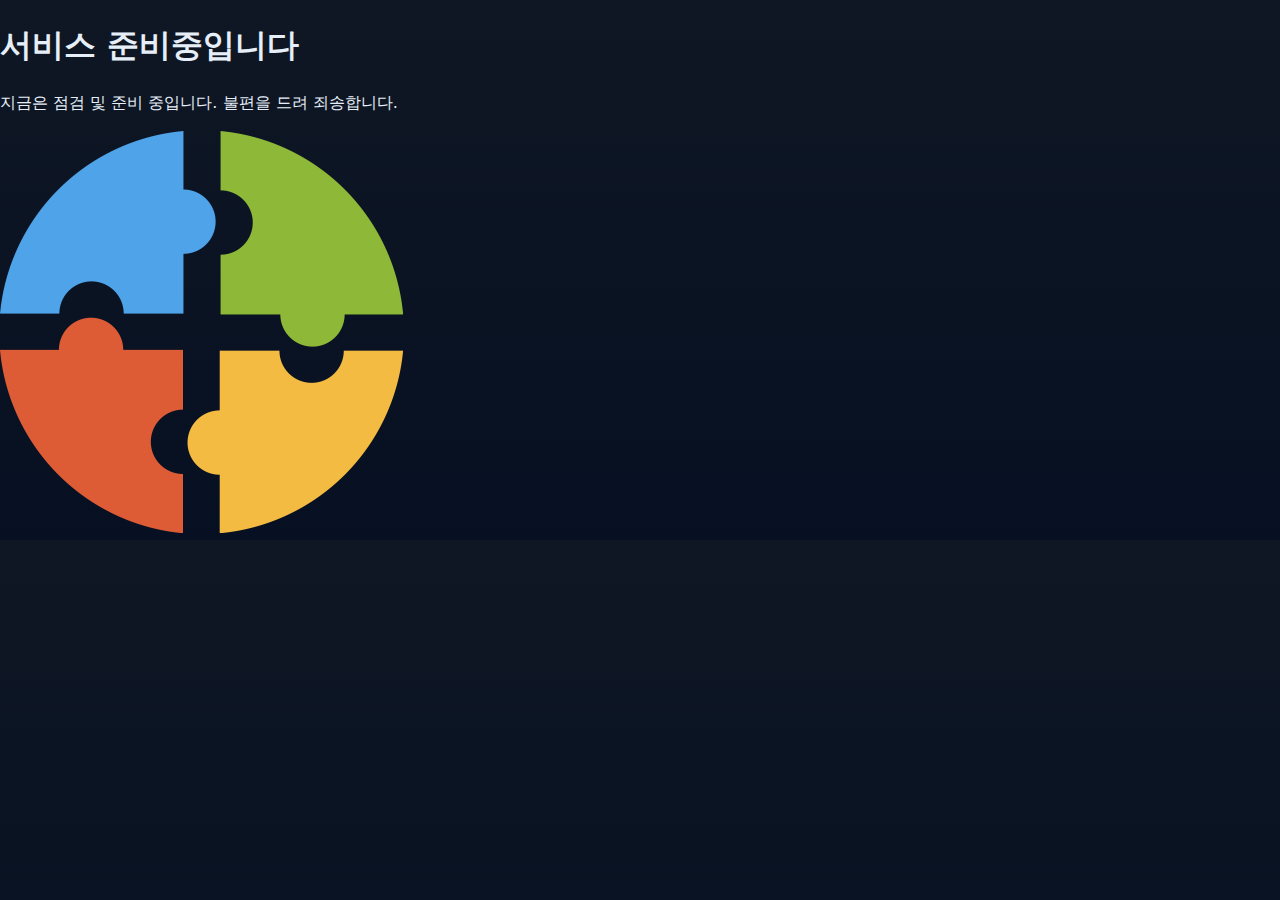
<file: index.html>
<!doctype html>
<html lang="ko">
<head>
  <meta charset="utf-8">
  <meta name="viewport" content="width=device-width,initial-scale=1">
  <title>서비스 준비중 — setfn</title>
  <link rel="stylesheet" href="./css/style.css">
  <meta name="robots" content="noindex">
  <meta name="description" content="setfn 서비스 준비중 페이지">
</head>
<body class="maintenance">
  <main class="maintenance-wrap">
    <div class="maintenance-card">
      <h1>서비스 준비중입니다</h1>
      <p class="lead">지금은 점검 및 준비 중입니다. 불편을 드려 죄송합니다.</p>
        <img class="logo-img" src="./assets/logo/setfn.png" alt="setfn logo">
      <!-- <p>다음과 같은 정보를 제공할 예정입니다.</p> -->

    </div>
  </main>
</body>
</html>
</file>
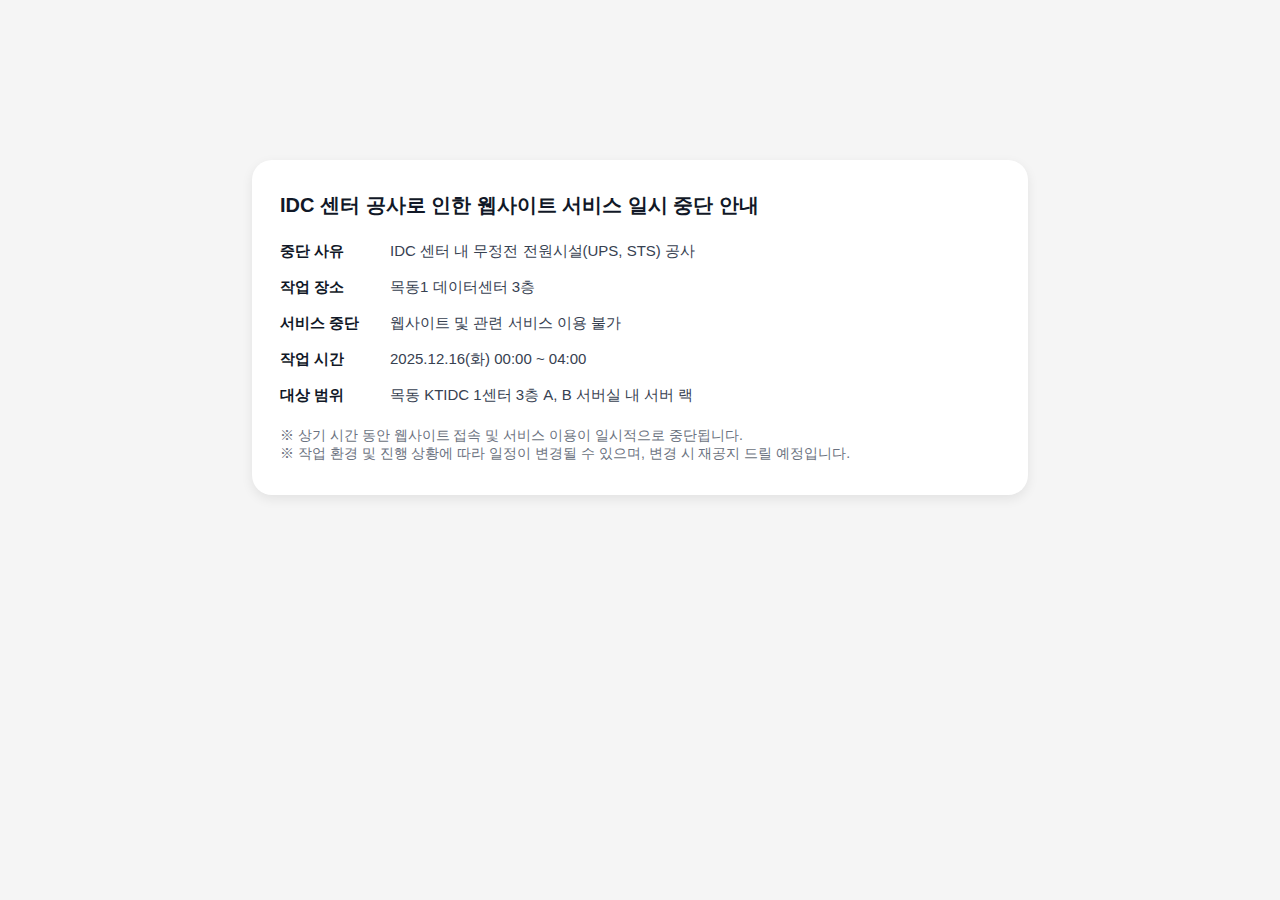
<file: edc_maintenance.html>
<!DOCTYPE html>
<html lang="ko">
<head>
  <meta charset="UTF-8" />
  <meta name="viewport" content="width=device-width, initial-scale=1.0" />
  <title>작업 공지</title>
  <style>
    body {
      font-family: -apple-system, BlinkMacSystemFont, "Segoe UI", Roboto, "Noto Sans KR", Arial, sans-serif;
      background: #f5f5f5;
      margin: 0;
      padding: 0;
    }
    .notice {
      max-width: 720px;
      margin: 160px auto;
      background: #ffffff;
      border-radius: 20px;
      box-shadow: 0 4px 12px rgba(0, 0, 0, 0.08);
      padding: 32px 28px;
    }
    .notice h1 {
      font-size: 20px;
      margin: 0 0 20px;
      color: #111827;
    }
    .notice ul {
      list-style: none;
      padding: 0;
      margin: 0;
    }
    .notice li {
      margin-bottom: 12px;
      font-size: 15px;
      color: #374151;
      line-height: 1.6;
    }
    .notice li strong {
      display: inline-block;
      width: 110px;
      color: #111827;
    }
    .notice .note {
      margin-top: 20px;
      font-size: 14px;
      color: #6b7280;
    }
  </style>
</head>
<body>
  <div class="notice">
    <h1>IDC 센터 공사로 인한 웹사이트 서비스 일시 중단 안내</h1>
    <ul>
      <li><strong>중단 사유</strong>IDC 센터 내 무정전 전원시설(UPS, STS) 공사</li>
      <li><strong>작업 장소</strong>목동1 데이터센터 3층</li>
      <li><strong>서비스 중단</strong>웹사이트 및 관련 서비스 이용 불가</li>
      <li><strong>작업 시간</strong>2025.12.16(화) 00:00 ~ 04:00</li>
      <li><strong>대상 범위</strong>목동 KTIDC 1센터 3층 A, B 서버실 내 서버 랙</li>
    </ul>
    <div class="note">
      ※ 상기 시간 동안 웹사이트 접속 및 서비스 이용이 일시적으로 중단됩니다.<br />
      ※ 작업 환경 및 진행 상황에 따라 일정이 변경될 수 있으며, 변경 시 재공지 드릴 예정입니다.
    </div>
  </div>
<script defer src="https://static.cloudflareinsights.com/beacon.min.js/vcd15cbe7772f49c399c6a5babf22c1241717689176015" integrity="sha512-ZpsOmlRQV6y907TI0dKBHq9Md29nnaEIPlkf84rnaERnq6zvWvPUqr2ft8M1aS28oN72PdrCzSjY4U6VaAw1EQ==" data-cf-beacon='{"version":"2024.11.0","token":"03829929fa8c42fcb4c8b456c7d061d2","r":1,"server_timing":{"name":{"cfCacheStatus":true,"cfEdge":true,"cfExtPri":true,"cfL4":true,"cfOrigin":true,"cfSpeedBrain":true},"location_startswith":null}}' crossorigin="anonymous"></script>
</body>
</html>
</file>
<file: css/style.css>
:root{
  --bg:#0f1724;--card:#0b1220;--muted:#9aa4b2;--accent:#4f46e5;--max:1100px
}
*{box-sizing:border-box}
body{margin:0;font-family:Inter,system-ui,Segoe UI,Roboto,'Helvetica Neue',Arial;color:#e6eef8;background:linear-gradient(180deg,var(--bg),#071022);line-height:1.5}
.container{max-width:var(--max);margin:0 auto;padding:1rem}
.site-header{background:rgba(255,255,255,0.03);backdrop-filter:blur(4px)}
.site-header .container{display:flex;align-items:center;justify-content:space-between}
.logo{font-weight:700;margin:0;padding:1rem 0}
.nav a{color:var(--muted);text-decoration:none;margin-left:1rem}
.nav a.github{background:var(--accent);color:white;padding:.35rem .6rem;border-radius:6px}
.hero{padding:4rem 0;text-align:center}
.hero h2{font-size:2rem;margin:0 0 .5rem}
.hero p{color:var(--muted);margin:.5rem 0}
.btn{display:inline-block;background:var(--accent);color:#fff;padding:.6rem 1rem;border-radius:8px;text-decoration:none}
.section{padding:2rem 0}
.cards .card-grid{display:grid;grid-template-columns:repeat(auto-fit,minmax(220px,1fr));gap:1rem}
.card{background:linear-gradient(180deg,rgba(255,255,255,0.02),transparent);padding:1rem;border-radius:10px}
.card h4{margin:0 0 .5rem}
.site-footer{padding:1rem 0;color:var(--muted);text-align:center}
@media(min-width:800px){.hero h2{font-size:2.6rem}}
</file>
